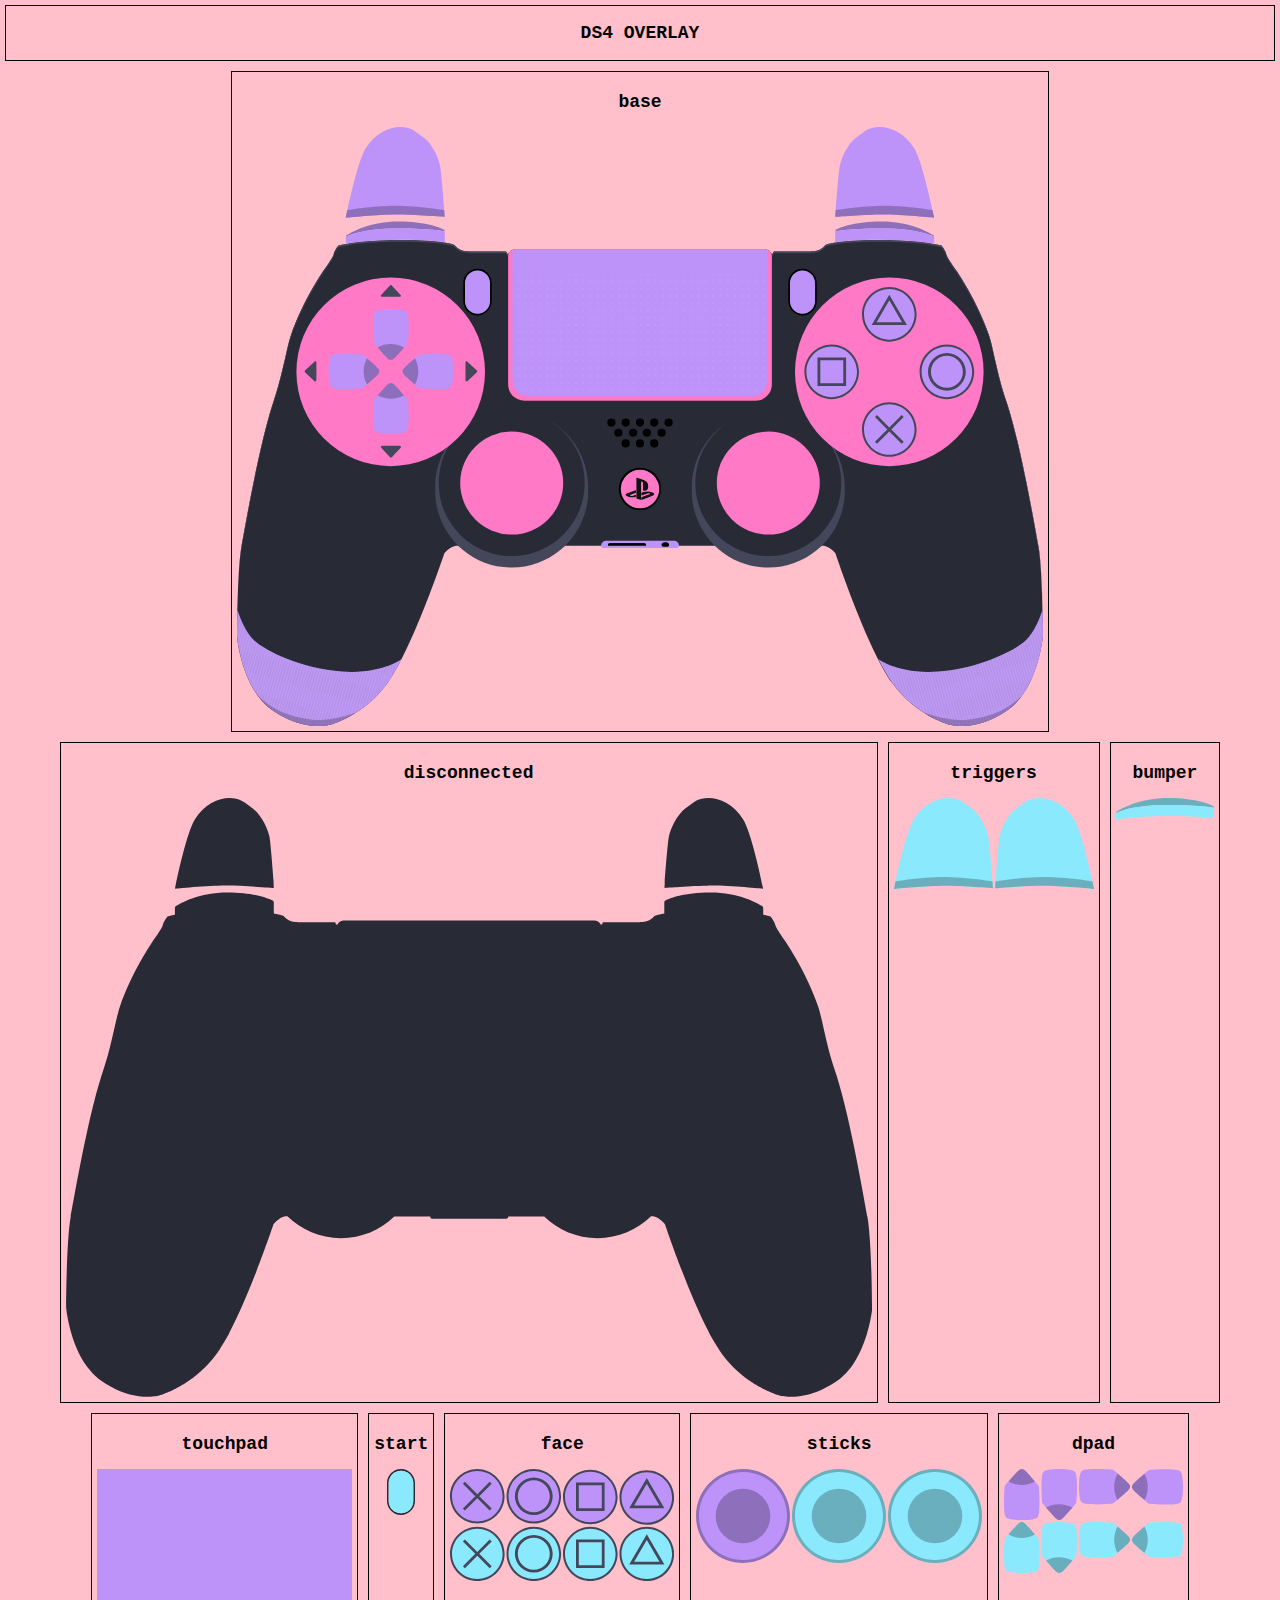
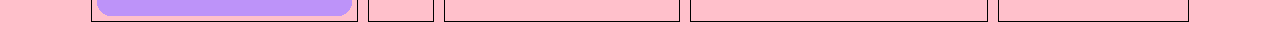
<file: ds4/index.html>
<!DOCTYPE html>
<html>
  <head>
    <style>
      body {
        background-color: #ffc0cb;
        padding: 0;
        margin: 0;
      }
      main {
        display: -webkit-box;
        display: flex;
        flex-direction: row;
        -webkit-flex-wrap: wrap;
        flex-wrap: wrap;
        justify-content: center;
      }
      div {
        border: 1px solid black;
        margin: 5px;
        padding: 5px;
      }
      h1,
      h2 {
        text-align: center;
        font-size: 18px;
        font-family: monospace;
      }
      img {
        display: block;
        margin: auto;
      }
    </style>
  </head>
  <body>
    <header>
      <div><h1>DS4 OVERLAY</h1></div>
    </header>
    <main>
      <div>
        <h2>base</h2>
        <img src="base.svgz" />
      </div>
      <div>
        <h2>disconnected</h2>
        <img src="disconnected.svgz" />
      </div>
      <div>
        <h2>triggers</h2>
        <img src="triggers.svgz" />
      </div>
      <div>
        <h2>bumper</h2>
        <img src="bumper.svgz" />
      </div>
      <div>
        <h2>touchpad</h2>
        <img src="touchpad.svgz" />
      </div>
      <div>
        <h2>start</h2>
        <img src="start.svgz" />
      </div>
      <div>
        <h2>face</h2>
        <img src="face.svgz" />
      </div>
      <div>
        <h2>sticks</h2>
        <img src="sticks.svgz" />
      </div>
      <div>
        <h2>dpad</h2>
        <img src="dpad.svgz" />
      </div>
    </main>
  </body>
</html>
</file>
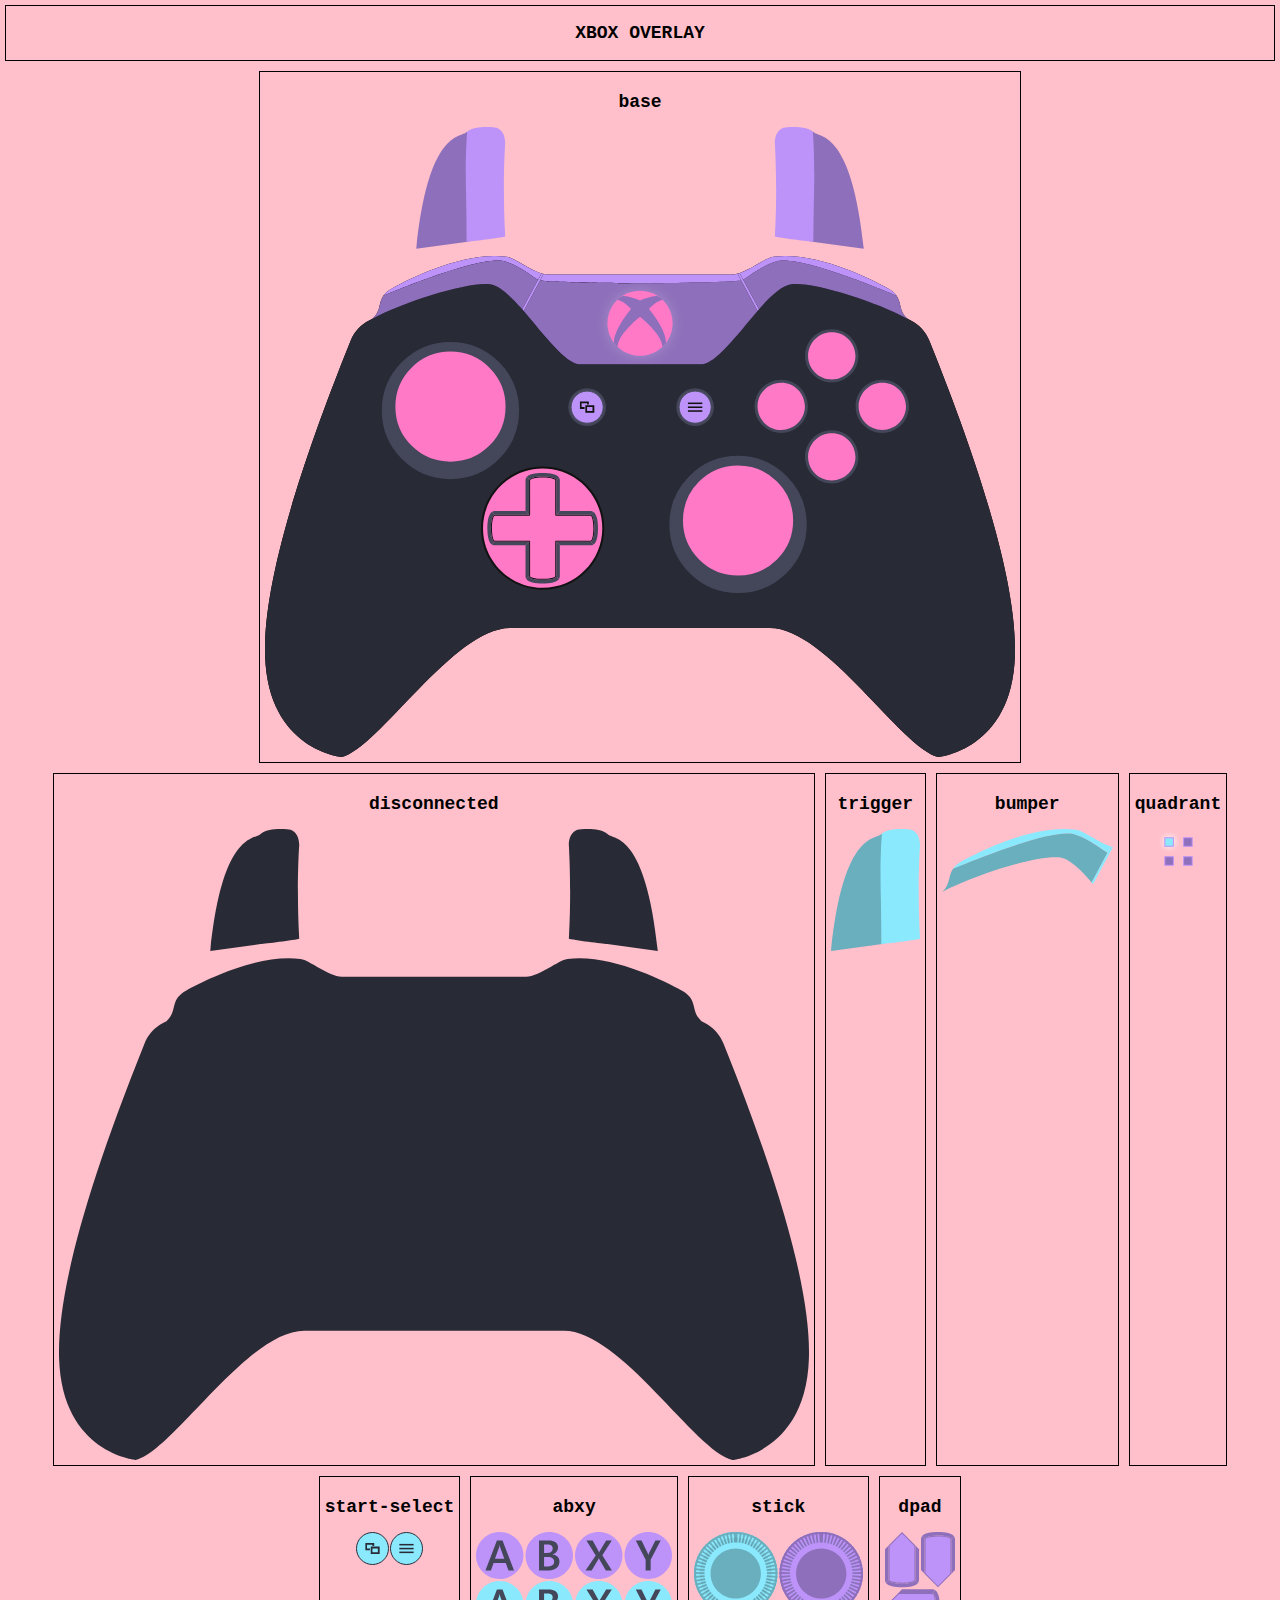
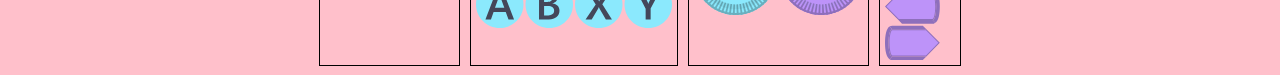
<file: xbox/index.html>
<!DOCTYPE html>
<html>
  <head>
    <style>
      body {
        background-color: #ffc0cb;
        padding: 0;
        margin: 0;
      }
      main {
        display: -webkit-box;
        display: flex;
        flex-direction: row;
        -webkit-flex-wrap: wrap;
        flex-wrap: wrap;
        justify-content: center;
      }
      div {
        border: 1px solid black;
        margin: 5px;
        padding: 5px;
      }
      h1,
      h2 {
        text-align: center;
        font-size: 18px;
        font-family: monospace;
      }
      img {
        display: block;
        margin: auto;
      }
    </style>
  </head>
  <body>
    <header>
      <div><h1>XBOX OVERLAY</h1></div>
    </header>
    <main>
      <div>
        <h2>base</h2>
        <img src="base.svgz" />
      </div>
      <div>
        <h2>disconnected</h2>
        <img src="disconnected.svgz" />
      </div>
      <div>
        <h2>trigger</h2>
        <img src="trigger.svgz" />
      </div>
      <div>
        <h2>bumper</h2>
        <img src="bumper.svgz" />
      </div>
      <div>
        <h2>quadrant</h2>
        <img src="quadrant.svgz" />
      </div>
      <div>
        <h2>start-select</h2>
        <img src="start-select.svgz" />
      </div>
      <div>
        <h2>abxy</h2>
        <img src="abxy.svgz" />
      </div>
      <div>
        <h2>stick</h2>
        <img src="stick.svgz" />
      </div>
      <div>
        <h2>dpad</h2>
        <img src="dpad.svgz" />
      </div>
      <!-- <div>
        <h2>template</h2>
        <img src="template.svgz" />
      </div> -->
    </main>
  </body>
</html>
</file>
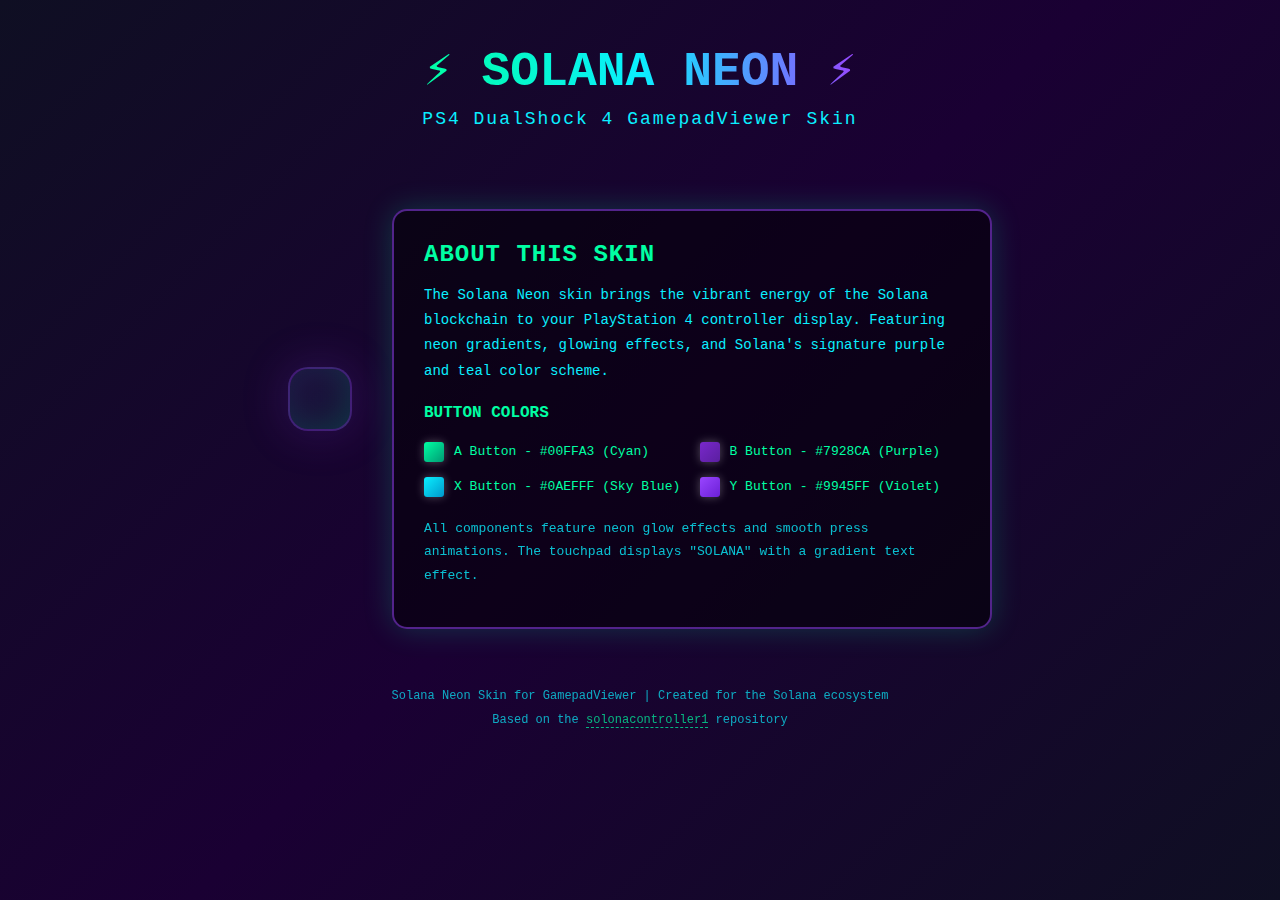
<file: demo-index.html>
<!DOCTYPE html>
<html lang="en">
<head>
    <meta charset="UTF-8">
    <meta name="viewport" content="width=device-width, initial-scale=1.0">
    <title>Solana Neon PS4 Controller - GamepadViewer Skin</title>
    <style>
        * {
            margin: 0;
            padding: 0;
            box-sizing: border-box;
        }

        body {
            background: linear-gradient(135deg, #0f0f23 0%, #1a0033 50%, #0f0f23 100%);
            color: #00FFA3;
            font-family: 'Courier New', monospace;
            min-height: 100vh;
            display: flex;
            flex-direction: column;
            align-items: center;
            padding: 40px 20px;
        }

        header {
            text-align: center;
            margin-bottom: 40px;
            animation: glow 2s ease-in-out infinite;
        }

        @keyframes glow {
            0%, 100% {
                text-shadow: 0 0 20px rgba(153, 69, 255, 0.8),
                             0 0 40px rgba(0, 255, 163, 0.4);
            }
            50% {
                text-shadow: 0 0 30px rgba(153, 69, 255, 1),
                             0 0 50px rgba(0, 255, 163, 0.6);
            }
        }

        h1 {
            font-size: 48px;
            margin-bottom: 10px;
            background: linear-gradient(90deg, #00FFA3 0%, #0AEFFF 50%, #9945FF 100%);
            -webkit-background-clip: text;
            -webkit-text-fill-color: transparent;
            background-clip: text;
        }

        .subtitle {
            font-size: 18px;
            color: #0AEFFF;
            margin-top: 10px;
            letter-spacing: 2px;
        }

        main {
            display: flex;
            justify-content: center;
            align-items: center;
            flex-wrap: wrap;
            gap: 40px;
            max-width: 1200px;
            margin: 0 auto;
        }

        .controller-container {
            perspective: 1000px;
        }

        .controller-wrapper {
            background: linear-gradient(135deg, rgba(121, 40, 202, 0.1), rgba(0, 255, 163, 0.1));
            padding: 30px;
            border-radius: 20px;
            border: 2px solid rgba(153, 69, 255, 0.3);
            box-shadow: 0 0 50px rgba(153, 69, 255, 0.2),
                        inset 0 0 30px rgba(0, 255, 163, 0.1);
        }

        .controller {
            position: relative;
            margin: 0 auto;
        }

        .info-panel {
            margin-top: 40px;
            padding: 30px;
            background: rgba(0, 0, 0, 0.5);
            border: 2px solid rgba(153, 69, 255, 0.5);
            border-radius: 15px;
            max-width: 600px;
            box-shadow: 0 0 30px rgba(0, 255, 163, 0.2);
        }

        .info-panel h2 {
            color: #00FFA3;
            margin-bottom: 15px;
            font-size: 24px;
            text-transform: uppercase;
            letter-spacing: 1px;
        }

        .info-panel p {
            color: #0AEFFF;
            line-height: 1.8;
            margin-bottom: 10px;
            font-size: 14px;
        }

        .color-legend {
            display: grid;
            grid-template-columns: repeat(2, 1fr);
            gap: 15px;
            margin-top: 20px;
        }

        .color-item {
            display: flex;
            align-items: center;
            gap: 10px;
            font-size: 13px;
        }

        .color-box {
            width: 20px;
            height: 20px;
            border-radius: 3px;
            box-shadow: 0 0 10px rgba(255, 255, 255, 0.3);
        }

        .color-a {
            background: linear-gradient(135deg, #00FFA3, #009973);
        }

        .color-b {
            background: linear-gradient(135deg, #7928CA, #5a1fa0);
        }

        .color-x {
            background: linear-gradient(135deg, #0AEFFF, #0099cc);
        }

        .color-y {
            background: linear-gradient(135deg, #9945FF, #6b20d6);
        }

        footer {
            margin-top: 60px;
            text-align: center;
            color: #0AEFFF;
            font-size: 12px;
            opacity: 0.7;
        }

        footer a {
            color: #00FFA3;
            text-decoration: none;
            border-bottom: 1px dashed #00FFA3;
        }

        footer a:hover {
            opacity: 0.8;
        }

        @media (max-width: 768px) {
            h1 {
                font-size: 32px;
            }

            .info-panel {
                margin-top: 20px;
            }

            main {
                gap: 20px;
            }
        }
    </style>
</head>
<body>
    <header>
        <h1>⚡ SOLANA NEON ⚡</h1>
        <div class="subtitle">PS4 DualShock 4 GamepadViewer Skin</div>
    </header>

    <main>
        <div class="controller-container">
            <div class="controller-wrapper">
                <div class="controller">
                    <!-- Controller elements will be rendered here by GamepadViewer -->
                    <div class="controller ds4 half edit">
                        <div class="triggers">
                            <div class="trigger left"></div>
                            <div class="trigger right"></div>
                        </div>
                        <div class="bumpers">
                            <div class="bumper left"></div>
                            <div class="bumper right"></div>
                        </div>
                        <div class="touchpad"></div>
                        <div class="arrows">
                            <div class="back"></div>
                            <div class="start"></div>
                        </div>
                        <div class="abxy">
                            <div class="button a"></div>
                            <div class="button b"></div>
                            <div class="button x"></div>
                            <div class="button y"></div>
                        </div>
                        <div class="sticks">
                            <div class="stick left"></div>
                            <div class="stick right"></div>
                        </div>
                        <div class="dpad">
                            <div class="face up"></div>
                            <div class="face down"></div>
                            <div class="face left"></div>
                            <div class="face right"></div>
                        </div>
                        <div class="meta"></div>
                    </div>
                </div>
            </div>
        </div>

        <div class="info-panel">
            <h2>About This Skin</h2>
            <p>The Solana Neon skin brings the vibrant energy of the Solana blockchain to your PlayStation 4 controller display. Featuring neon gradients, glowing effects, and Solana's signature purple and teal color scheme.</p>

            <h3 style="color: #00FFA3; margin-top: 20px; margin-bottom: 10px; font-size: 16px; text-transform: uppercase;">Button Colors</h3>
            <div class="color-legend">
                <div class="color-item">
                    <div class="color-box color-a"></div>
                    <span>A Button - #00FFA3 (Cyan)</span>
                </div>
                <div class="color-item">
                    <div class="color-box color-b"></div>
                    <span>B Button - #7928CA (Purple)</span>
                </div>
                <div class="color-item">
                    <div class="color-box color-x"></div>
                    <span>X Button - #0AEFFF (Sky Blue)</span>
                </div>
                <div class="color-item">
                    <div class="color-box color-y"></div>
                    <span>Y Button - #9945FF (Violet)</span>
                </div>
            </div>

            <p style="margin-top: 20px; font-size: 13px; color: #0AEFFF; opacity: 0.8;">All components feature neon glow effects and smooth press animations. The touchpad displays "SOLANA" with a gradient text effect.</p>
        </div>
    </main>

    <footer>
        <p>Solana Neon Skin for GamepadViewer | Created for the Solana ecosystem</p>
        <p style="margin-top: 10px;">Based on the <a href="https://github.com/dogshi1231/solonacontroller1">solonacontroller1</a> repository</p>
    </footer>
</body>
</html>
</file>
